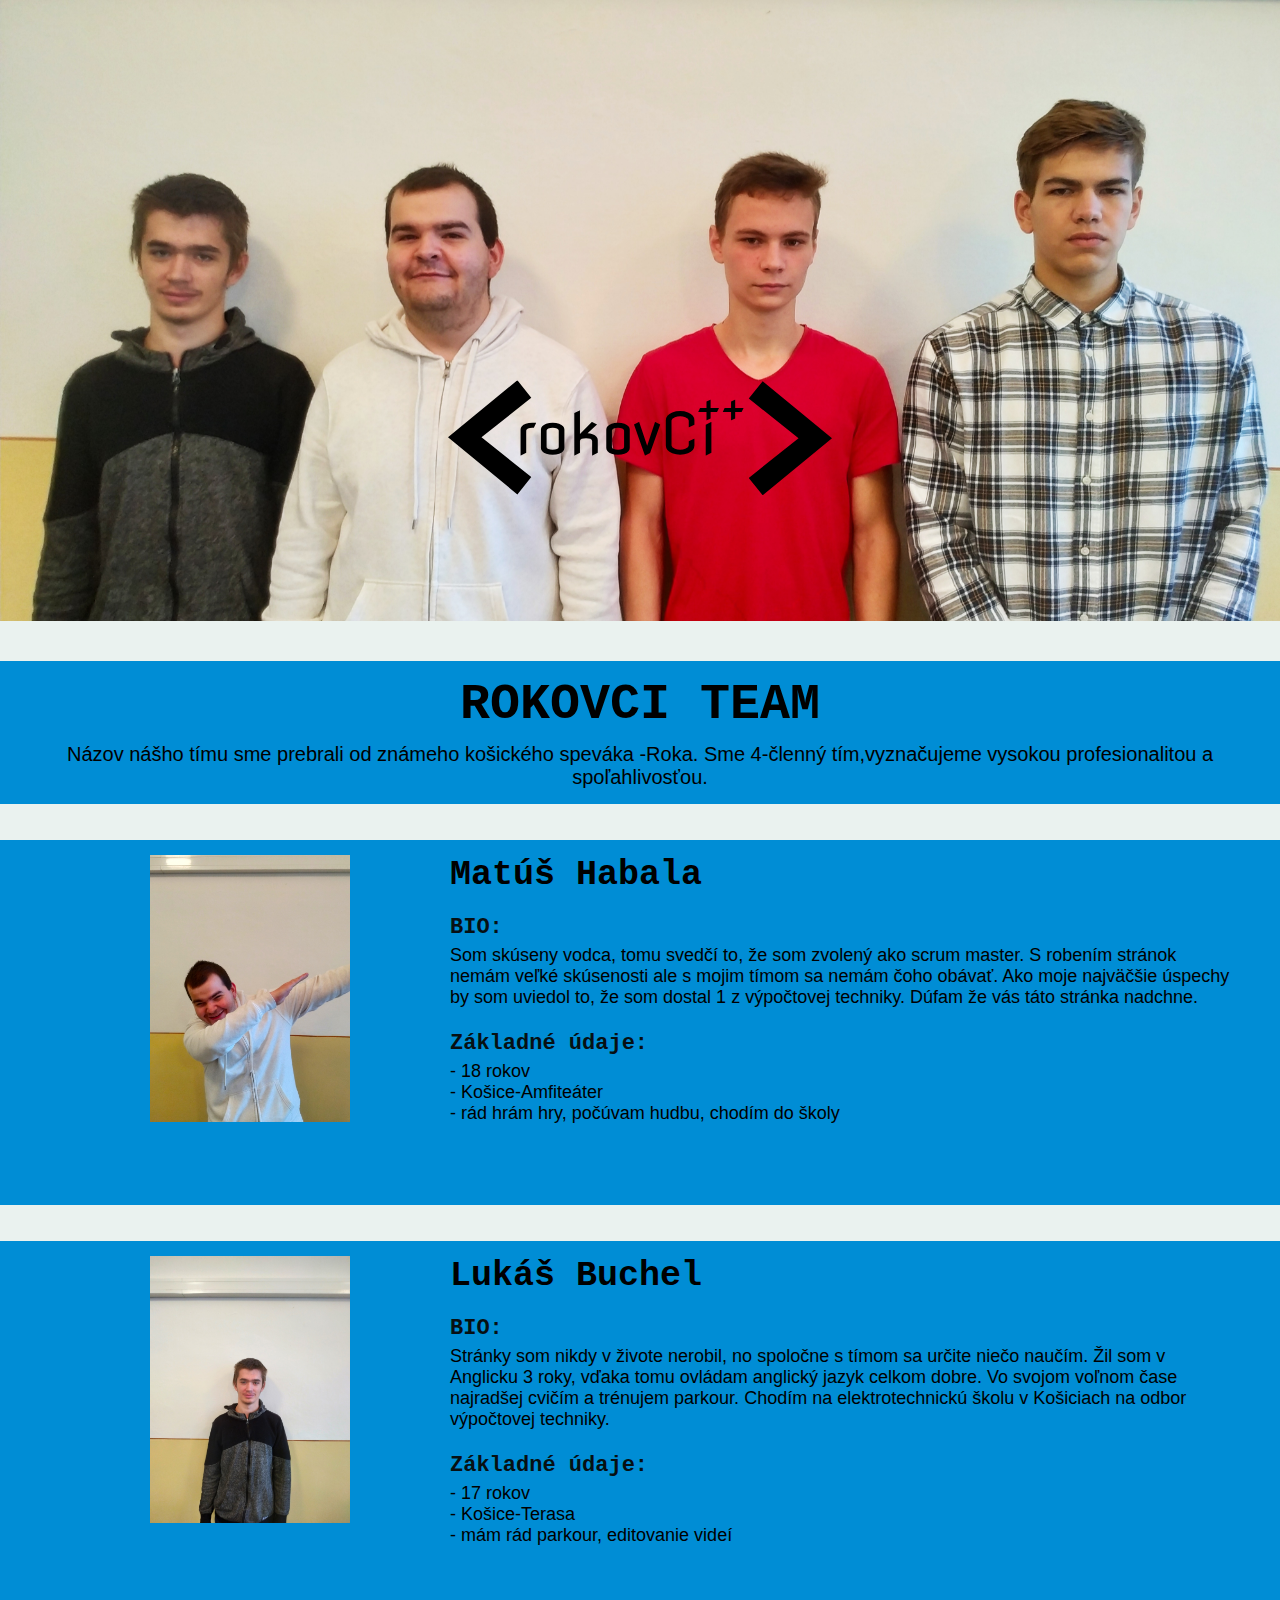
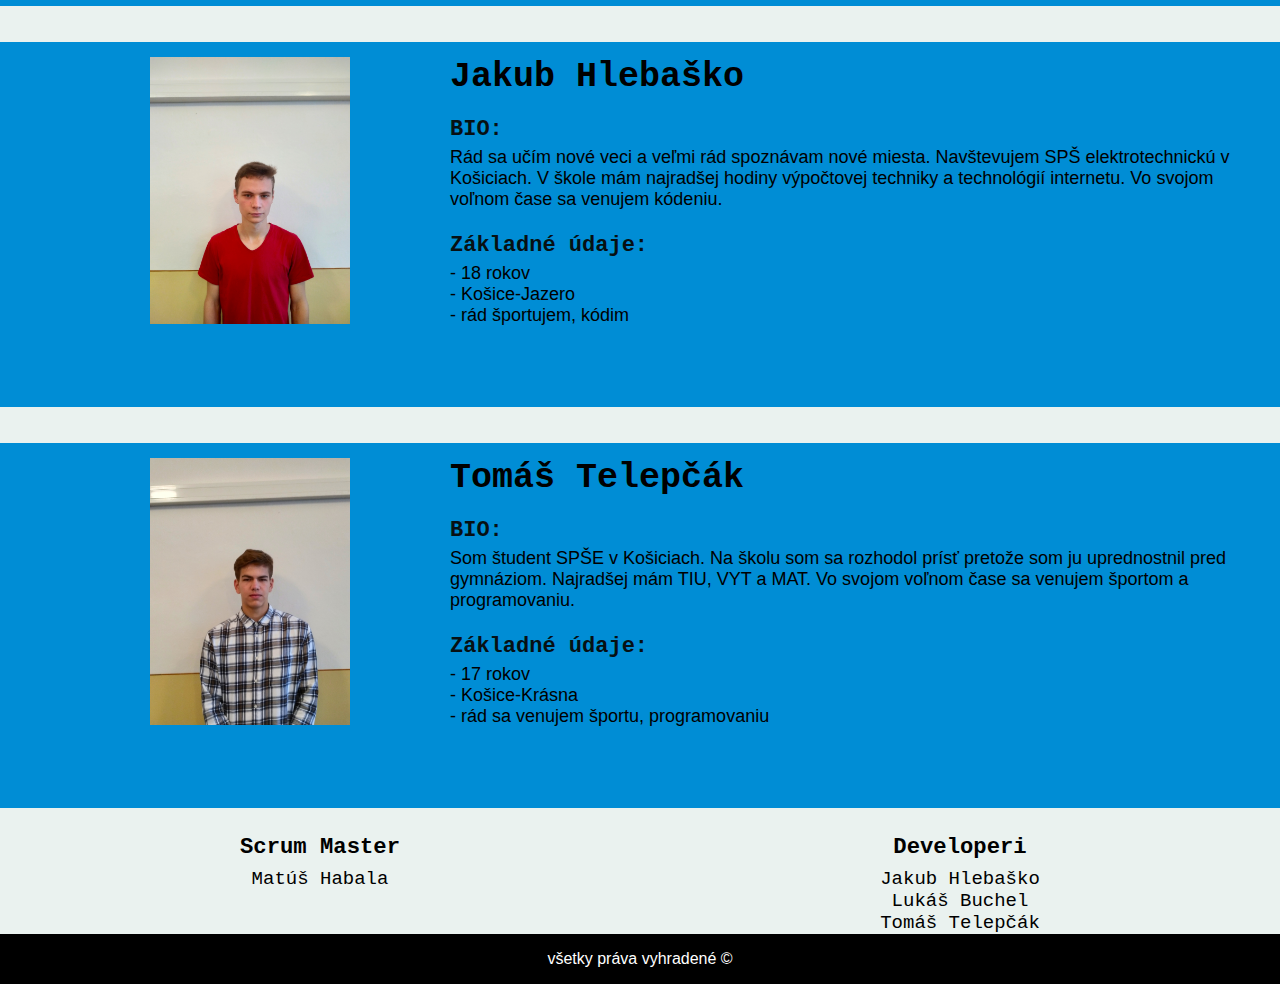
<file: index.html>
<!DOCTYPE html>
<html lang="sk">
   <head>
      <link rel="stylesheet" href="styl.css">
      <meta charset="UTF-8">
      <meta name="viewport" content="width=device-width, initial-scale=1.0">
      <meta http-equiv="X-UA-Compatible" content="ie=edge">
      <title>ROKOVCI team</title>
      <link href="https://fonts.googleapis.com/css?family=Open+Sans&display=swap" rel="stylesheet">
   </head>
   <body>
      <div class="vrch">
         <img src="foto\team.jpg" alt="teamfoto" style="width:100%;">
         <img src="foto\logo.svg" alt="logo" class="logo" >
      </div>
      <br><br>
      <div class="team">
         <h1>ROKOVCI TEAM </h1>
         <p>Názov nášho tímu sme prebrali od známeho košického speváka -Roka. Sme 4-členný tím,vyznačujeme vysokou profesionalitou a spoľahlivosťou.</p>
      </div>
      <br><br>
      <div class="clenovia" >
         <img src="foto\matus.jpg" alt="habala" >
         <h2>Matúš Habala</h2>
         <h3>BIO:</h3>
         <p> Som skúseny vodca, tomu svedčí to, že som zvolený ako scrum master. S robením stránok nemám veľké skúsenosti ale s mojim tímom sa nemám čoho obávať. 
            Ako moje najväčšie úspechy by som uviedol to, že som dostal 1 z výpočtovej techniky. Dúfam že vás táto stránka nadchne.  
         </p>
         <br>
         <h3>Základné údaje:</h3>
         <p>
            - 18 rokov <br>
            - Košice-Amfiteáter <br>
            - rád hrám hry, počúvam hudbu, chodím do školy <br>
         </p>
      </div>
      <br> <br>
      <div class="clenovia" >
         <img src="foto\luky.jpg" alt="lukas">
         <h2>Lukáš Buchel</h2>
         <h3>BIO:</h3>
         <p>Stránky som nikdy v živote nerobil, no spoločne s tímom sa určite niečo naučím. Žil som v Anglicku 3 roky, vďaka tomu ovládam anglický jazyk celkom dobre. Vo svojom voľnom čase najradšej cvičím a trénujem parkour. Chodím na elektrotechnickú školu v Košiciach na odbor výpočtovej techniky.
         </p>
         <br>
         <h3>Základné údaje:</h3>
         <p>
            - 17 rokov <br>
            - Košice-Terasa <br>
            - mám rád parkour, editovanie videí 
         </p>
      </div>
      <br> <br>
      <div class="clenovia" >
         <img src="foto\jakub.jpg" alt="jakub" >
         <h2>Jakub Hlebaško</h2>
         <h3>BIO:</h3>
         <p> Rád sa učím nové veci a veľmi rád spoznávam nové miesta. Navštevujem SPŠ elektrotechnickú v Košiciach. V škole mám najradšej hodiny výpočtovej techniky a technológií internetu.
            Vo svojom voľnom čase sa venujem kódeniu.
         </p>
         <br>
         <h3>Základné údaje:</h3>
         <p>
            - 18 rokov <br>
            - Košice-Jazero <br>
            - rád športujem, kódim 
         </p>
      </div>
      <br> <br>  
      <div class="clenovia" >
         <img src="foto\tomas.jpg" alt="tomas" >
         <h2>Tomáš Telepčák</h2>
         <h3>BIO:</h3>
         <p>Som študent SPŠE v Košiciach. Na školu som sa rozhodol prísť pretože som ju uprednostnil pred gymnáziom. Najradšej mám TIU, VYT a MAT. Vo svojom voľnom čase sa venujem športom a programovaniu.
         </p>
         <br>
         <h3>Základné údaje:</h3>
         <p>
            - 17 rokov<br>
            - Košice-Krásna <br>
            - rád sa venujem športu, programovaniu
         </p>
      </div>
      <br>
      <footer>
         <div id="horny-footer">
            <ul>
               <li>
                  <h3>Scrum Master</h3>
               </li>
               <li>Matúš Habala</li>
            </ul>
            <ul>
               <li>
                  <h3>Developeri</h3>
               </li>
               <li>Jakub Hlebaško</li>
               <li>Lukáš Buchel</li>
               <li>Tomáš Telepčák</li>
            </ul>
         </div>
         <div id="spodny-footer"> 
            všetky práva vyhradené ©
         </div>
      </footer>
   </body>
</html>
</file>
<file: styl.css>
* {
	box-sizing: border-box;
	margin: 0;
	padding: 0;
}

body {
	margin: 0;
	padding: 0;
	background-color: #EAF2EF;
	font-family: 'Century Gothic', sans-serif;
	width: 100%;
}

h1 {
	padding-top: 15px;
	padding-bottom: 10px;
	text-align: center;
	color: black;
	font-size: 50px;
	font-family: 'Courier New', Courier, monospace;
}

h3 {
	padding-bottom: 10px;
}

.vrch {
	position: relative;
}

.logo {
	width: 30%;
	position: absolute;
	top: 70%;
	left: 50%;
	transform: translate(-50%, -50%);
}

.team {
	background-color: #008DD5;
	height: max-content;
	text-align: center;
}

.team p {
	padding-bottom: 15px;
	color: black;
	font-size: 20px;
}

.clenovia {
	background-color: #008DD5;
	min-height: 365px;
	height: max-content;
}

.clenovia img {
	max-width: 250px;
	width: 15.64%;
	position: absolute;
	left: 150px;
	padding-top: 15px;
	padding-bottom: 15px;
}

.clenovia h2 {
	padding-top: 15px;
	padding-bottom: 15px;
	padding-left: 450px;
	font-family: 'Courier New', Courier, monospace;
	color: black;
	font-size: 35px;
}

.clenovia h3 {
	padding-left: 450px;
	padding-top: 5px;
	padding-bottom: 5px;
	font-family: 'Courier New', Courier, monospace;
	font-size: 22px;
	color: #071013;
}

.clenovia p {
	padding-left: 450px;
	padding-right: 50px;
	padding-top: 0px;
	padding-bottom: 0px;
	font-family: 'Century Gothic', sans-serif;
	color: black;
	font-size: 18px;
}

#horny-footer {
	width: 100%;
	display: grid;
	grid-template-columns: 1fr 1fr;
}

#horny-footer ul {
	padding-top: 10px;
	text-align: center;
	list-style: none;
	font-family: 'Courier New', Courier, monospace;
	line-height: 22px;
	font-size: 19px;
}

#spodny-footer {
	display: flex;
	align-items: center;
	justify-content: center;
	width: 100%;
	height: 50px;
	background-color: black;
	color: white;
}

#spodny-footer p {
	font-size: 18px;
	font-family: 'Courier New', Courier, monospace;
	color: white;
	text-align: center;
}
</file>
